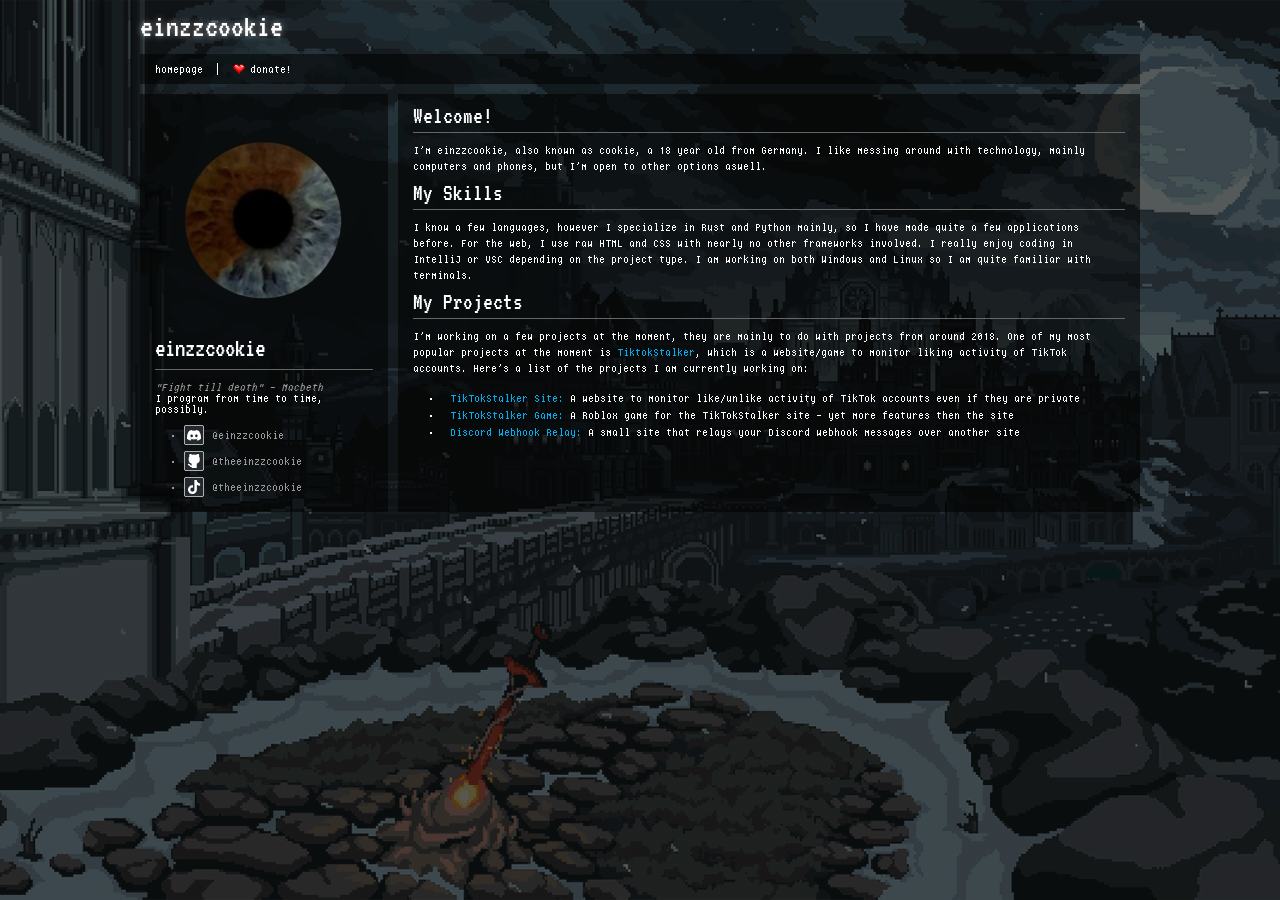
<file: index.html>
<!DOCTYPE html>
<html>
    <head>
        <title>EinzzCookie's Basement!</title>
        <link rel="stylesheet" href="styles.css">
        <link rel="icon" href="assets/website-icon.png">
        <link rel="preconnect" href="https://fonts.googleapis.com">
        <link rel="preconnect" href="https://fonts.gstatic.com" crossorigin>
        <link href="https://fonts.googleapis.com/css2?family=VT323&display=swap" rel="stylesheet">    
    </head>
    <body>
        <div class="content-wrapper">
            <div class="site-navigation">
                <a href="/">
                    <h1 class="username-nav">einzzcookie</h1>
                </a>
                <div class="navigation-bar">
                    <a href="/">homepage</a>
                    <a href="https://www.roblox.com/games/5213359132/Nr-1-Eigenes-Spiel-bauen#!/store" class="donation-link">
                        <img src="assets/navigation/donation-heart.png" />
                        <span>donate!</span>
                    </a>
                </div>
            </div>
            <div class="site-content">
                <div class="sidebar-info">
                    <!-- User information, just the profile picture and name -->
                    <img src="assets/profile-picture.png" class="profile-pic-sb" />
                    <h1 class="username-sb">einzzcookie</h1>
                    <!-- Quote about the user, this was just for fun -->
                    <p style="font-style: italic;">"Fight till death" - Macbeth</p>
                    <p class="about-bio">I program from time to time, possibly.</p>
                    <!-- The user details, this is like their locale, socials, etc -->
                    <ul class="user-details-ul">
                        <li>
                            <img src="assets/social-icons/discord.png" />
                            <span><a href="https://discord.com/users/672737796699455492">@einzzcookie</a></span>
                        </li>
                        <li>
                            <img src="assets/social-icons/github.png" />
                            <span><a href="https://github.com/theeinzzcookie">@theeinzzcookie</a></span>
                        </li>
                        <li>
                            <img src="assets/social-icons/tiktok.png" />
                            <span><a href="https://tiktok.com/@theeinzzcookie">@theeinzzcookie</a></span>
                        </li>
                    </ul>
                </div>
                <div class="about-user">
                    <h1>Welcome!</h1>
                    <p>I'm einzzcookie, also known as cookie, a 18 year old from Germany. I like messing around with technology, mainly computers and phones, but I'm open to other options aswell.</p>
                    <h1>My Skills</h1>
                    <p>I know a few languages, however I specialize in Rust and Python mainly, so I have made quite a few applications before. For the web, I use raw HTML and CSS with nearly no other frameworks involved.</a> I really enjoy coding in IntelliJ or VSC depending on the project type. I am working on both Windows and Linux </a>so I am quite familiar with terminals.</p>
                    <h1>My Projects</h1>
                    <p>I'm working on a few projects at the moment, they are mainly to do with projects from around 2018. One of my most popular projects at the moment is <a href="https://tiktokstalker.protecter.workers.dev/">TiktokStalker</a>, which is a website/game to monitor liking activity of TikTok accounts. Here's a list of the projects I am currently working on:</p>
                    <ul class="projects-ul">
                        <li>
                            <span><a href="https://tiktokstalker.protecter.workers.dev/">TikTokStalker Site:</a> A website to monitor like/unlike activity of TikTok accounts even if they are private</span>
                        </li>
                        <li>
                            <span><a href="https://www.roblox.com/games/73638148747148/TikTok-Stalker">TikTokStalker Game:</a> A Roblox game for the TikTokStalker site - yet more features then the site</span>
                        </li>
                        <li>
                            <span><a href="https://webhook.protecter.workers.dev/">Discord Webhook Relay:</a> A small site that relays your Discord webhook messages over another site</span>
                        </li>
                    </ul>
                </div>
            </div>
        </div>
    </body>
</html>
</file>
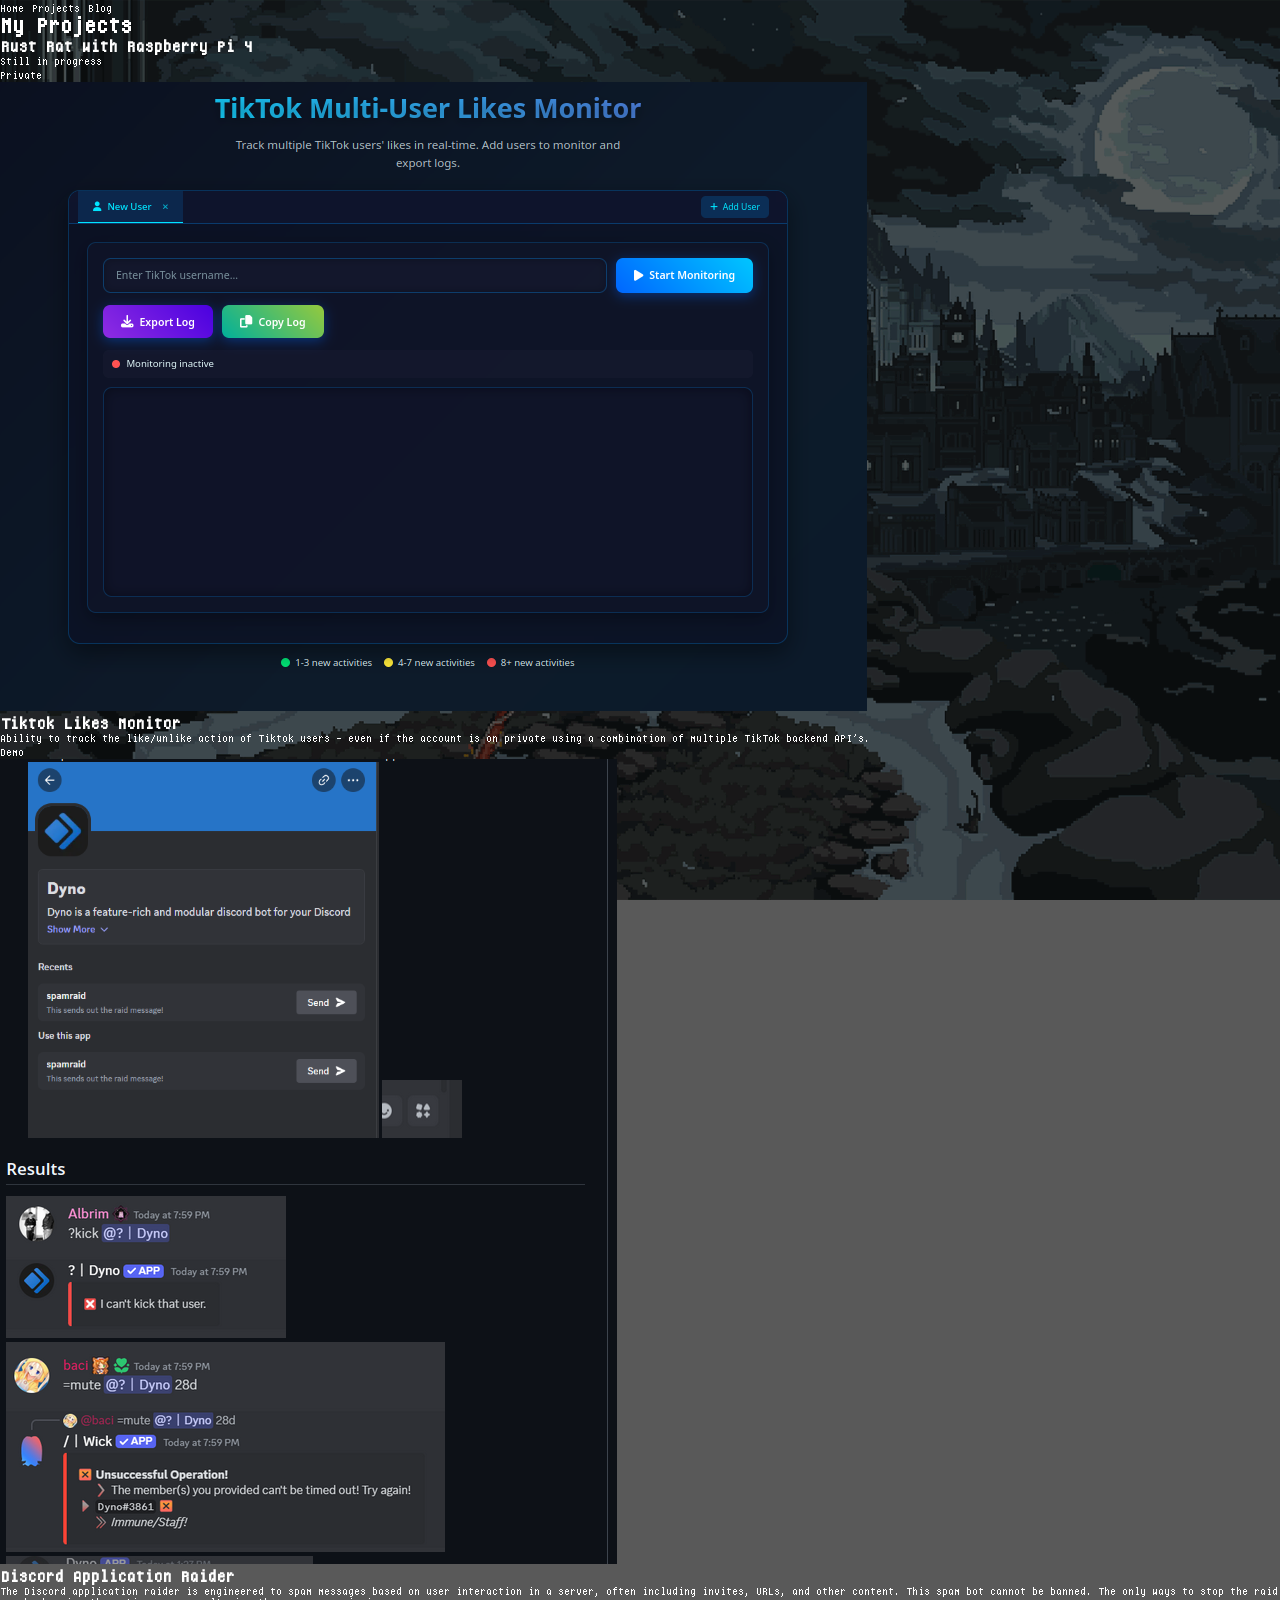
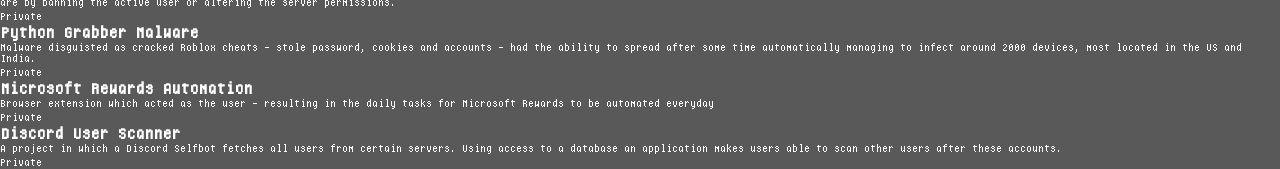
<file: projects.html>
<!DOCTYPE html>
<html lang="fr">
<head>
  <meta charset="UTF-8">
  <meta name="viewport" content="width=device-width, initial-scale=1.0">
  <link rel="icon" type="image/x-icon" href="favicon.png">
  <title>Projects - Hello, You</title>
  <link rel="stylesheet" href="styles.css">
  <link href="https://fonts.googleapis.com/css2?family=Roboto:wght@400;700&display=swap" rel="stylesheet">
  <link rel="stylesheet" href="https://cdnjs.cloudflare.com/ajax/libs/font-awesome/5.15.4/css/all.min.css">
</head>

<body>
  <div class="background-container"></div>
  
  <nav class="main-nav">
    <div class="nav-container">
      <a href="index.html" class="nav-btn">Home</a>
      <a href="projects.html" class="nav-btn active">Projects</a>
      <a href="blog.html" class="nav-btn">Blog</a>
    </div>
  </nav>
  
  <main>
    <div class="page-container">
      <h2 class="page-title">My Projects</h2>
      <div id="projects-grid" class="projects-grid">
        <!-- Projects will be loaded here -->
      </div>
    </div>
  </main>

  <script>
    document.addEventListener('DOMContentLoaded', function() {
      // Load projects from JSON
      async function loadProjects() {
        const projectsGrid = document.getElementById('projects-grid');
        projectsGrid.innerHTML = '<div class="loading">Loading projects...</div>';
        
        try {
          const response = await fetch('projects/projects.json');
          if (!response.ok) {
            throw new Error('Failed to load projects');
          }
          const projects = await response.json();
          displayProjects(projects);
        } catch (error) {
          console.error('Error loading projects:', error);
          projectsGrid.innerHTML = '<div class="loading">Error loading projects. Please try again later.</div>';
        }
      }
      
      function displayProjects(projects) {
        const projectsGrid = document.getElementById('projects-grid');
        projectsGrid.innerHTML = '';
        
        if (projects.length === 0) {
          projectsGrid.innerHTML = '<div class="loading">No projects found.</div>';
          return;
        }
        
        projects.forEach(project => {
          const projectCard = document.createElement('div');
          projectCard.className = 'project-card';
          
          projectCard.innerHTML = `
            ${project.image ? `<img src="${project.image}" alt="" class="project-image">` : ''}
            <h3 class="project-title">${project.title}</h3>
            <p class="project-description">${project.description}</p>
            <div class="project-links">
              ${project.demoLink ? `<a href="${project.demoLink}" class="project-link" target="_blank">Demo</a>` : ''}
              ${project.codeLink ? `<a href="${project.codeLink}" class="project-link" target="_blank">Code</a>` : ''}
              ${project.private ? `<a href="${project.private}" class="project-link" target="_blank">Private</a>` : ''}
            </div>
          `;
          
          projectsGrid.appendChild(projectCard);
        });
      }
      
      // Load projects on page load
      loadProjects();
    });
  </script>
</body>
</html>
</file>
<file: styles.css>
@font-face {
    font-family: "Drift";
    src: url("assets/fonts/drift-artwiz.ttf") format("truetype");
    font-weight: normal;
    font-style: normal;
}

* {
    margin: 0;
    padding: 0;
    font-family: Drift, monospace;
    color: white;
}

h1 {
    font-family: 'VT323', sans-serif;
    font-weight: 500;
}

a, p, li, span {
    font-size: 12px;
}

a {
    text-decoration: none;
}

a:hover {
    text-decoration: underline;
}

html, body {
    width: 100%;
    height: 100%;
}

body {
    background:
        linear-gradient(rgba(0,0,0,0.65), rgba(0,0,0,0.65)),
        url(assets/website-background.gif) center / cover no-repeat;
}

.content-wrapper {
    margin: 0 auto;
    padding: 10px 0px;
    box-sizing: border-box;
    width: 1000px;
    height: 100%;
}

.username-nav {
    font-size: 32px;
    padding-bottom: 12px;
    text-shadow: 0 0 6px rgba(255, 255, 255, 0.6);
}

.navigation-bar {
    display: flex;
    align-items: center;
    width: 100%;
    height: 15px;
    padding: 15px 5px;
    box-sizing: border-box;
    background-color: rgba(0,0,0,0.55);
}

.navigation-bar {
    display: flex;
}

.navigation-bar > * {
    position: relative;
    padding: 0 10px;
}

.navigation-bar > *:not(:last-child)::after {
    content: "";
    position: absolute;
    top: 50%;
    right: -5px;
    transform: translateY(-50%);
    height: 1em;
    width: 1px;
    background: white;
}

.navigation > *:first-child {
    padding: 0;
}

.navigation-bar > *:not(:last-child) {
    margin-right: 10px;
}

.donation-link {
    display: flex;
    align-items: center;
}

.donation-link span {
    padding-left: 5px;
}

.site-content {
    display: flex;
    padding-top: 10px;
}

.sidebar-info {
    margin-right: 10px;
    padding: 15px;
    background-color: rgba(0,0,0,0.55);
    display: inline-block;
}

.sidebar-info *:not(h1):not(.about-bio) {
    color: #999;
}

.sidebar-info h1 {
    font-size: 26px;
    border-bottom: solid 1px #666;
    padding-bottom: 8px;
    margin-bottom: 12px;
}

.profile-pic-sb {
    padding-bottom: 5px;
}

.projects-ul, .user-details-ul {
    padding-top: 10px;
    padding-left: 15px;
    list-style-position: outside;
}

.projects-ul li::before, .user-details-ul li::before {
    content: "\2022";
    margin-right: 8px;
}

.projects-ul li, .user-details-ul li {
    display: flex;
    align-items: center;
    padding-bottom: 6px;
}

.projects-ul li:last-child, .user-details-ul li:last-child {
    padding-bottom: 0;
}

.projects-ul li span, .user-details-ul li span {
    padding-left: 8px;
}

.about-user {
    padding: 10px 15px;
    background-color: rgba(0,0,0,0.55);
    box-sizing: border-box;
    width: 100%;
}

.about-user h1 {
    font-size: 24px;
    border-bottom: solid 1px #666;
    padding-bottom: 4px;
    margin-bottom: 10px;
}

.about-user p {
    line-height: 1rem;
    padding-bottom: 6px;
}

.about-user a {
    color: #00AFF0;
}
</file>
